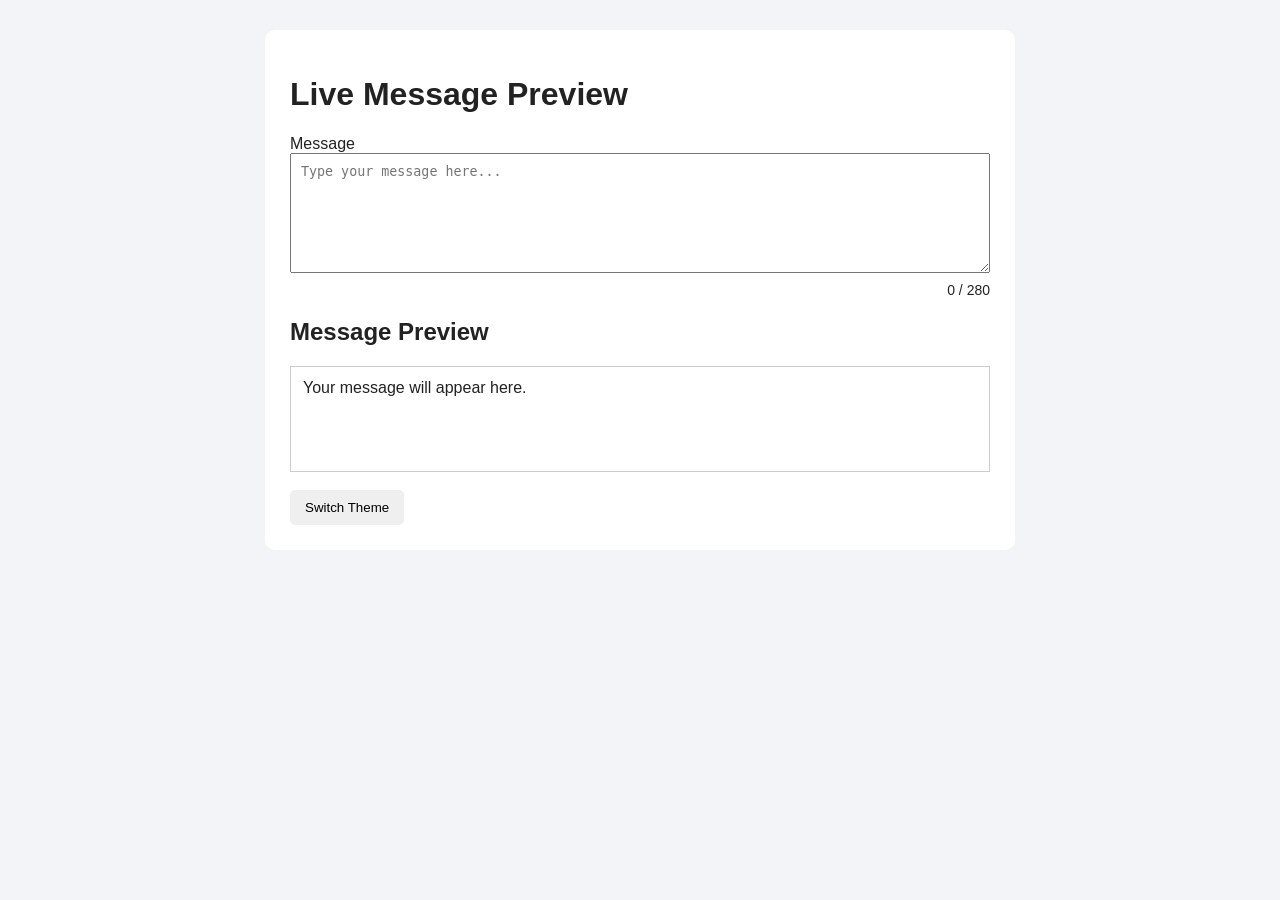
<file: live-message.html>
﻿<!DOCTYPE html> 
<html lang="en"> <head> 
<meta charset="UTF-8"> <meta name="viewport" content="width=device-width, initial-scale=1.0"> 
<title>Live Message Preview</title> 
<style> body { 
font-family: Arial, sans-serif; margin: 0; 
padding: 30px; 
background: #f2f4f7; 
color: #222; 
}
.page { max-width: 700px; 
margin: auto; 
background: white; 
padding: 25px; border-radius: 10px; 
}
textarea { width: 100%; 
height: 120px; box-sizing: border-box; 
padding: 10px; 
}
button { 
padding: 10px 15px; 
border: 0; 
border-radius: 5px; 
cursor: pointer; 
}
#counter { text-align: right; 
margin-top: 5px; 
font-size: 14px; 
}
#preview { min-height: 80px;
padding: 12px; 
border: 1px solid #ccc; 
margin-top: 10px; 
white-space: pre-wrap; 
}
.dark { 
background: #202124; color: white; 
}
.dark .page { background: #303134; 
}
.dark #preview { 
border-color: #777; 
}
</style> 
</head> 
<body> <div class="page"> <h1>Live Message Preview</h1> 
<label for="messageBox">Message</label> 
<textarea id="messageBox" maxlength="280" 
placeholder="Type your message here..."></textarea> 
<div id="counter">0 / 280</div> 
<h2>Message Preview</h2> 
<div id="preview">Your message will appear here.</div> 
<br>
<button id="themeBtn">Switch Theme</button>
</div> 
<script> 
const messageBox = document.getElementById("messageBox"); 
const counter = document.getElementById("counter"); 
const preview = document.getElementById("preview"); 
const themeBtn = document.getElementById("themeBtn"); 
messageBox.addEventListener("input", function() { 
counter.textContent = messageBox.value.length + " / 280"; 
preview.textContent = messageBox.value; 
});
themeBtn.addEventListener("click", function() { 
document.body.classList.toggle("dark"); 
});
</script> 
</body> 
</html>
</file>
